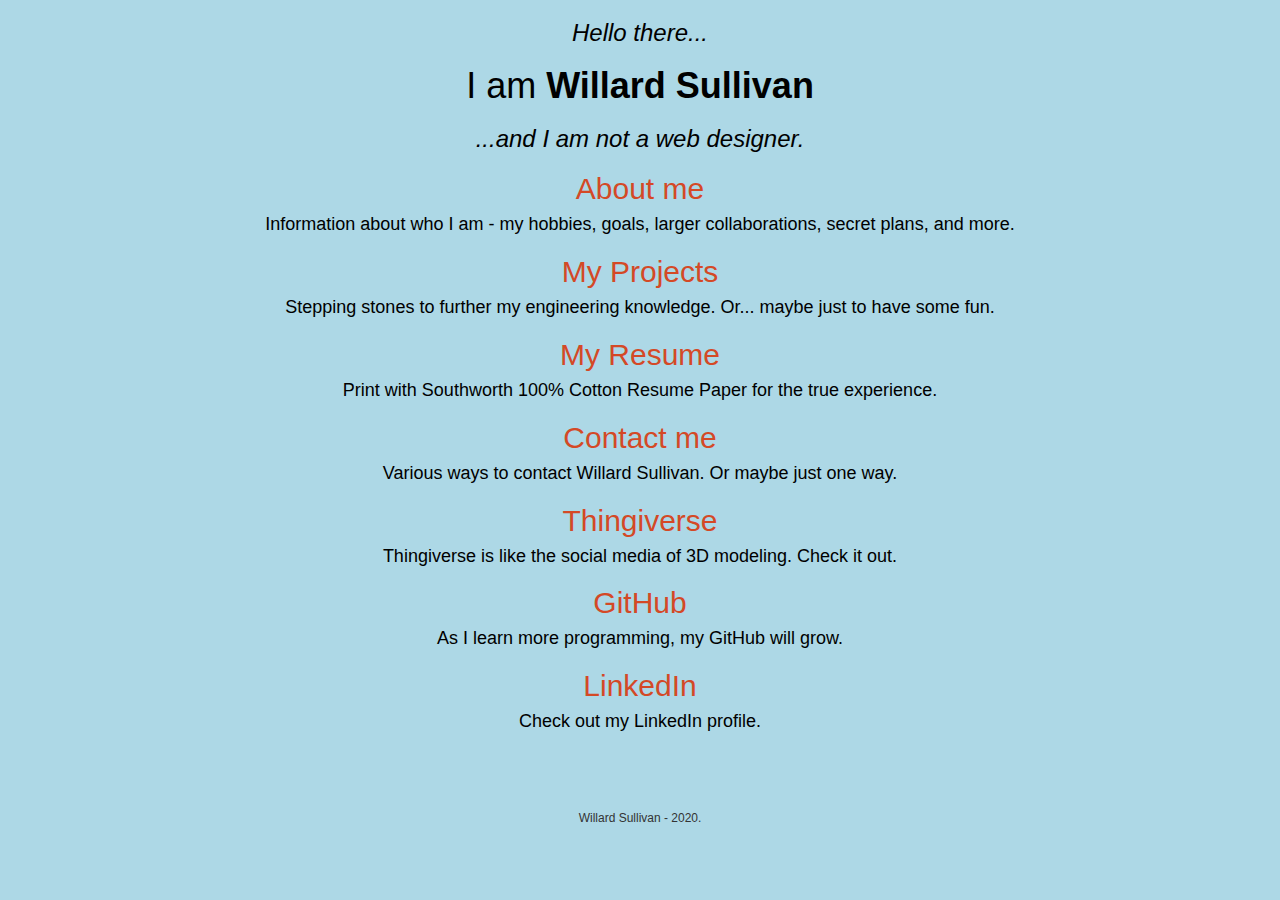
<file: websitev1/index.html>
<!DOCTYPE html>
<html>
<head>
    <link rel="shortcut icon" type="image/png" href="favicon.png"/>
    <title>Sullivan - Home</title>
    <link rel="stylesheet" href="https://maxcdn.bootstrapcdn.com/bootstrap/3.3.7/css/bootstrap.min.css" integrity="sha384-BVYiiSIFeK1dGmJRAkycuHAHRg32OmUcww7on3RYdg4Va+PmSTsz/K68vbdEjh4u" crossorigin="anonymous">
</head>
<!-- Latest compiled and minified CSS -->

<body>
    <link rel="stylesheet" type="text/css" href="all.css"> 
    <div class="text-center">
        <h3><i>Hello there...</i></h3>
        <h1>I am <b>Willard Sullivan</b></h1>
        <h3><i>...and I am not a web designer.</i></h3>
        <!--<h4>Also, the END is scary.</h4> -->
        
          


        <h2><a href="about.html">About me</a></h2>
        <h4>Information about who I am - my hobbies, goals, larger collaborations, secret plans, and more.</h4>
        <h2><a href="projects.html">My Projects</a></h2>
        <h4>Stepping stones to further my engineering knowledge. Or... maybe just to have some fun.</h4>
        <h2><a href="Willard Sullivan's Resume.pdf">My Resume</a></h2>
        <h4>Print with Southworth 100% Cotton Resume Paper for the true experience.</h4>
        <h2><a href="contact.html">Contact me</a></h2>
        <h4>Various ways to contact Willard Sullivan. Or maybe just one way.</h4>
        <h2><a href="https://www.thingiverse.com/WillSully/about">Thingiverse</a></h2>
        <h4>Thingiverse is like the social media of 3D modeling. Check it out.</h4>
        <h2><a href="https://github.com/wsullivan17">GitHub</a></h2>
        <h4>As I learn more programming, my GitHub will grow.</h4>
        <h2><a href="https://www.linkedin.com/in/willardsullivan/">LinkedIn</a></h2>
        <h4>Check out my LinkedIn profile.</h4>
        <!--
        <h2><a href="end.html">The END</a></h2>
        <h4>You have been warned!</h4>
        <br>
        -->
        <br>
        <br>
        <br>
        <h6>Willard Sullivan - 2020.</h6>
         <!-- 
        <br>
        <br>
        <br>
        <br>
        <br>
        <br>
        <img src="dance.gif" height="250" width="250"> -->
        </div>
        
        
        

        

</body>
</html>
</file>
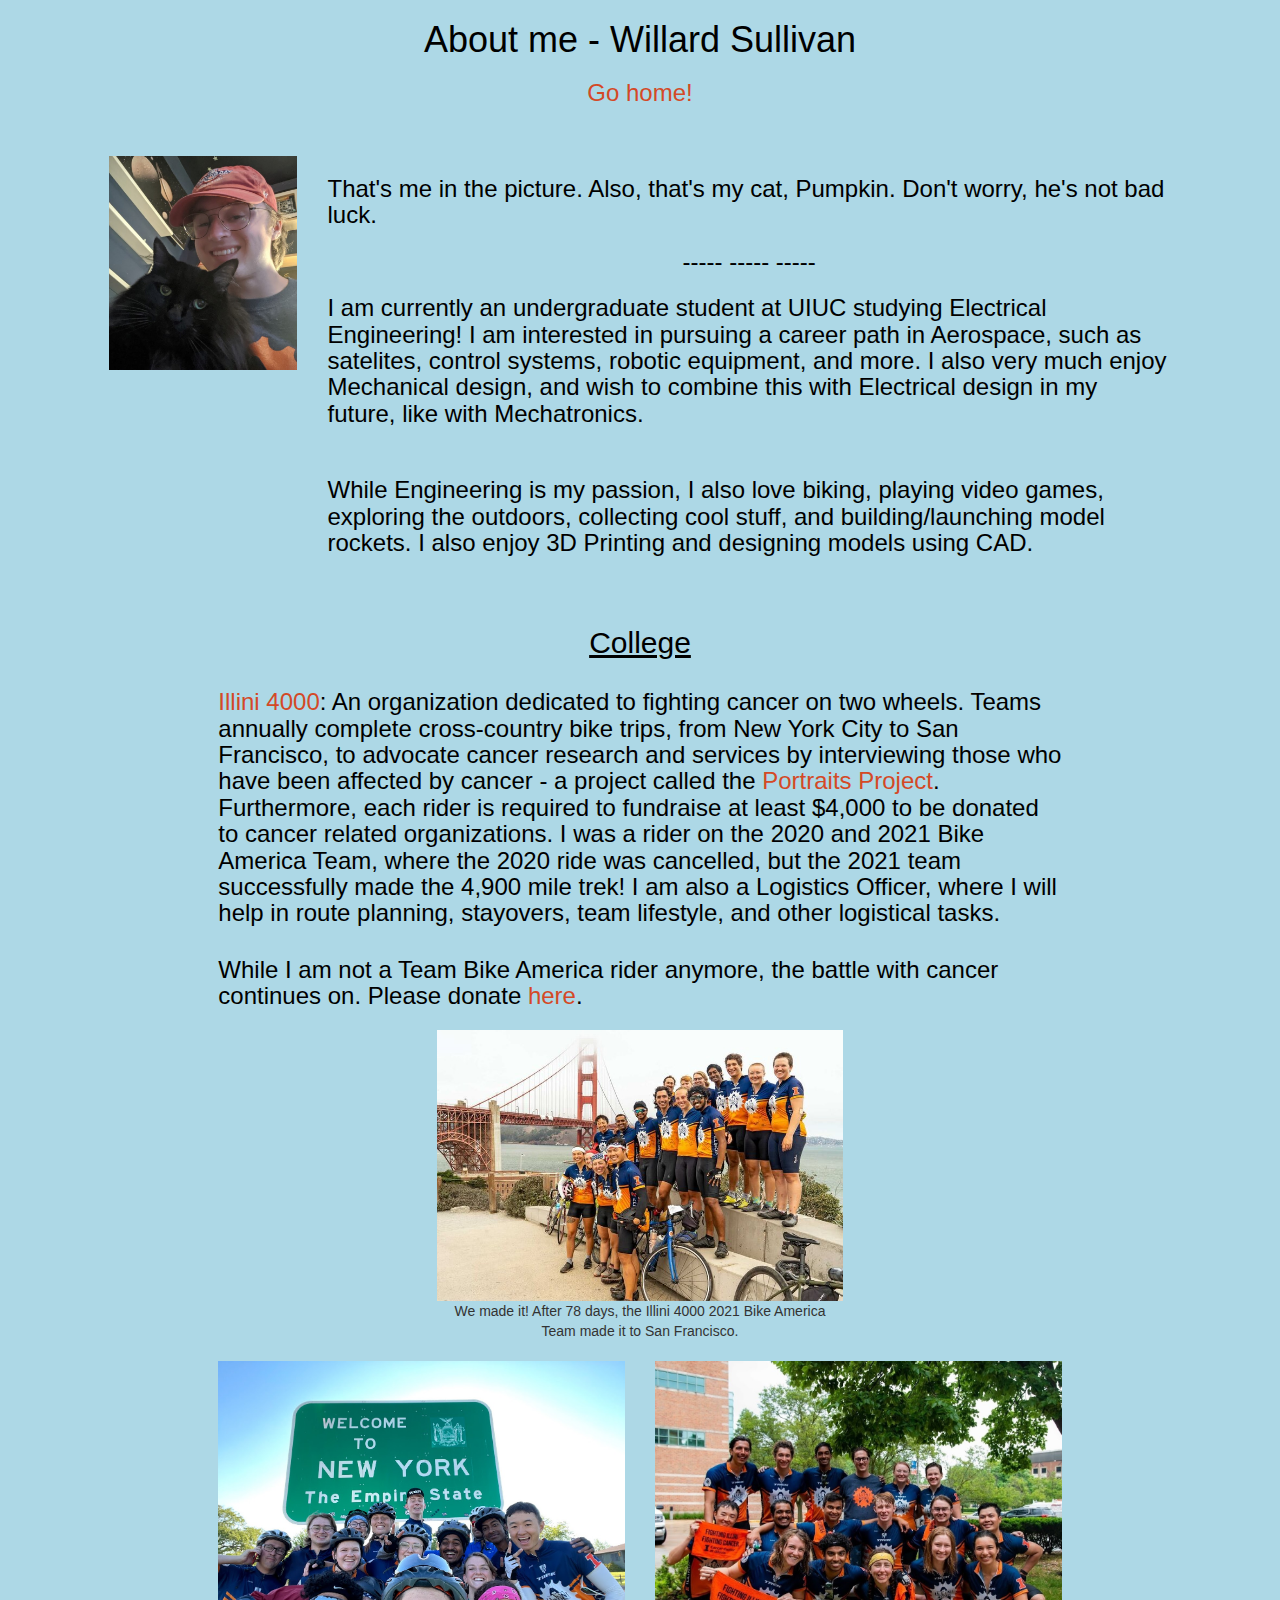
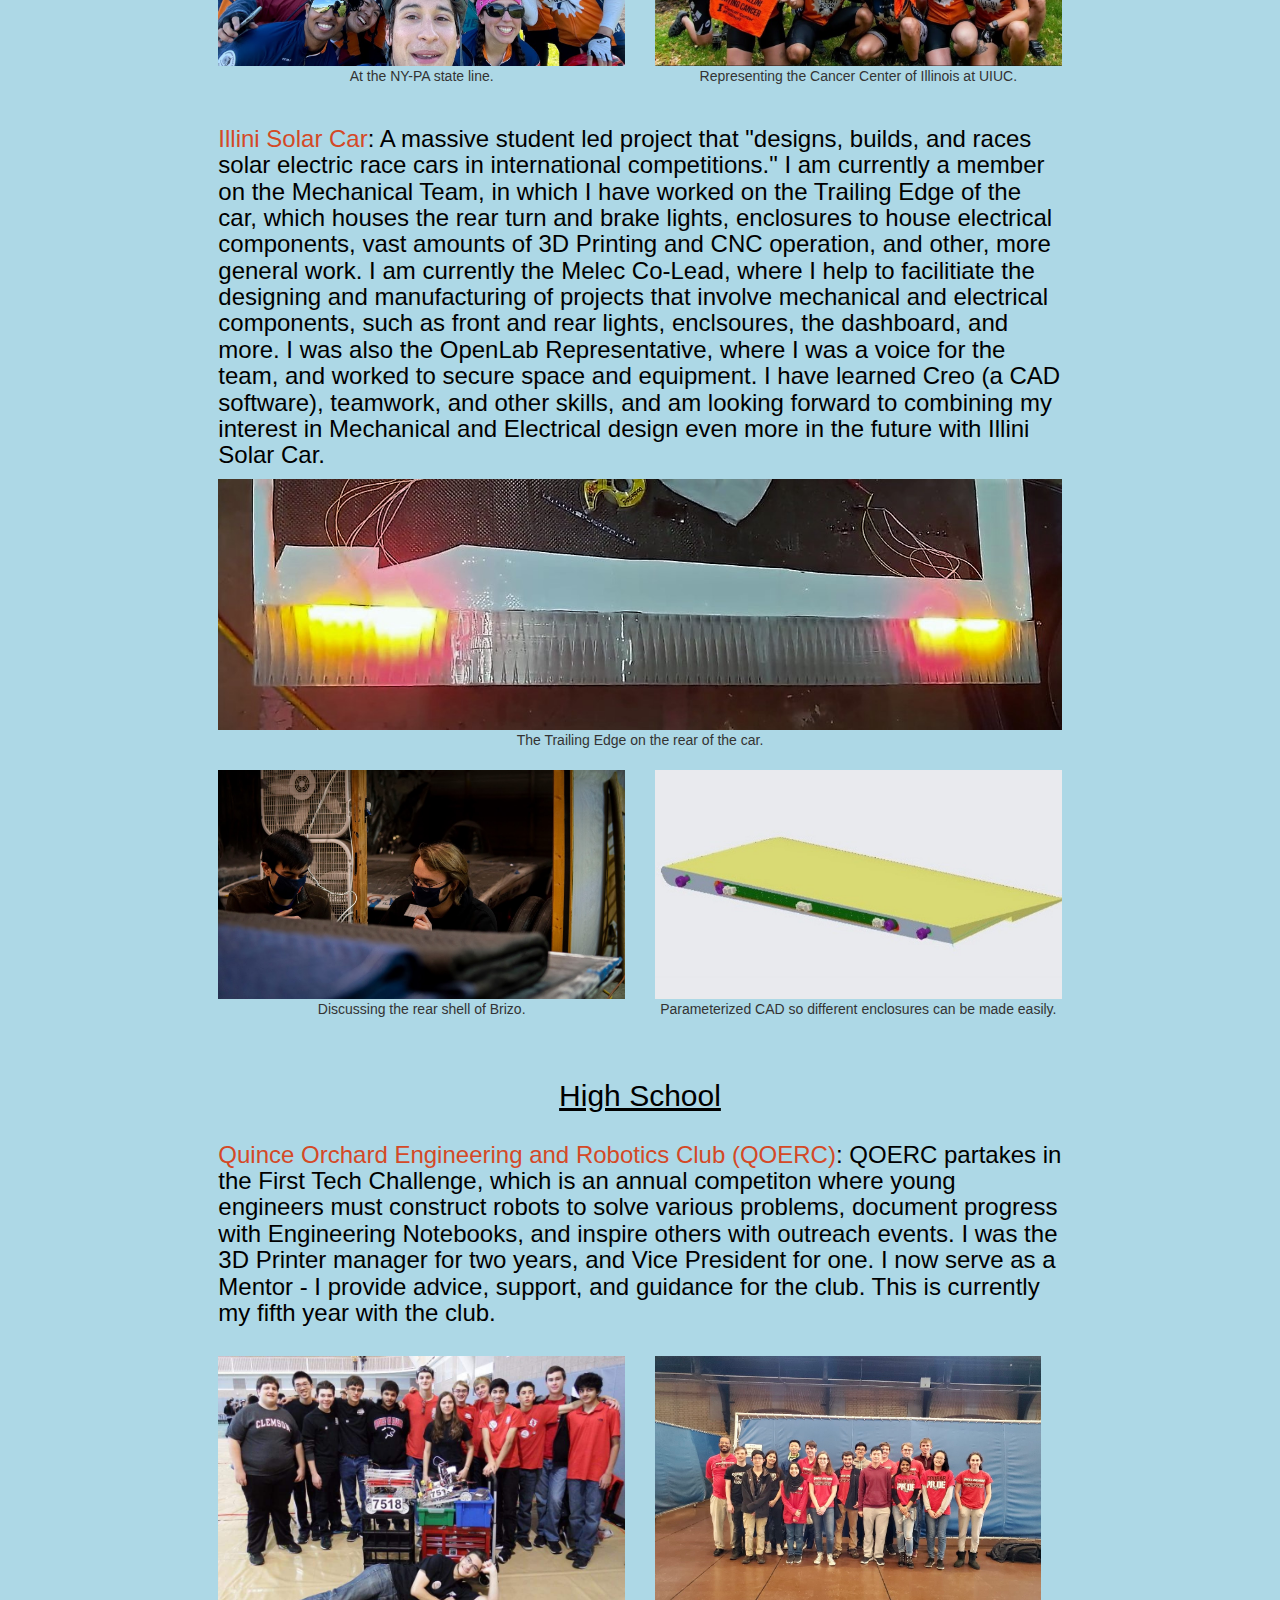
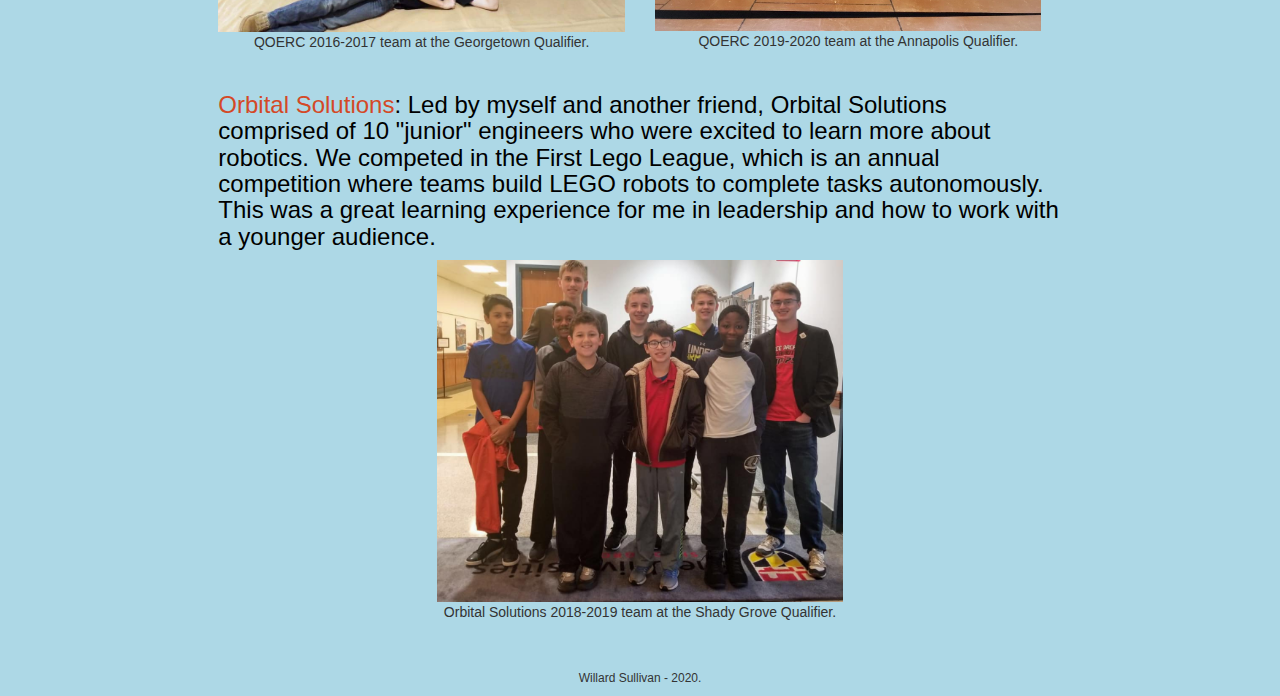
<file: websitev1/about.html>
<!DOCTYPE html>
<html>
<head>
    <link rel="shortcut icon" type="image/png" href="favicon.png"/>
    <title>Sullivan - About</title>
    <link rel="stylesheet" href="https://maxcdn.bootstrapcdn.com/bootstrap/3.3.7/css/bootstrap.min.css" integrity="sha384-BVYiiSIFeK1dGmJRAkycuHAHRg32OmUcww7on3RYdg4Va+PmSTsz/K68vbdEjh4u" crossorigin="anonymous">
</head>

<body>
    <link rel="stylesheet" type="text/css" href="all.css">
    <div class="text-center">
        <h1>About me - Willard Sullivan</h1>
        <h3><a href="index.html">Go home!</a></h3>
        <br>
        <h2></h2>
    </div> 

    <div class="row">
        <div class="col-md-1">
        </div>
        <div class="col-md-2">
            <img src="Willard3.jpg" class="img-responsive"/>
        </div>
        <div class="col-md-8">
            <h3>That's me in the picture. Also, that's my cat, Pumpkin. Don't worry, he's not bad luck.</h3>
            <div class="text-center">
                <h3>----- ----- -----</h3>
            </div>
            <h3>I am currently an undergraduate student at UIUC studying Electrical Engineering! I am interested in pursuing a career path in Aerospace, such as satelites, control systems, robotic equipment, and more. I also very much enjoy Mechanical design, and wish to combine this with Electrical design in my future, like with Mechatronics. </h3>        
            <br>
            <h3>While Engineering is my passion, I also love biking, playing video games, exploring the outdoors, collecting cool stuff, and building/launching model rockets. I also enjoy 3D Printing and designing models using CAD. </h3>
        </div>
        <div class="col-md-1">
        </div>        
    </div>

    <br>
    <br>

    <!--
    <div class="text-center">
        <h2>----- ----- -----</h2>
        <h2>Teamwork Makes the Dream Work</h2>
        <h2>----- ----- -----</h2>
        <br>
    -->
    <div class="text-center">
    <h2><u>College</u></h2>
    <!-- <h4>Go Fighting Illini!</h4> -->
    </div>
    <div class="row">
        <div class="col-md-2">
            </div>
        <div class="col-md-8">
            <h3><a href="https://www.illini4000.org/"> Illini 4000</a>: An organization dedicated to fighting cancer on two wheels. Teams annually complete cross-country bike trips, from New York City to San Francisco, to advocate cancer research and services by interviewing those who have been affected by cancer 
                - a project called the <a href="http://www.portraitsproject.org/"> Portraits Project</a>. Furthermore, each rider is required to fundraise at least $4,000 to be donated to cancer related organizations. I was a rider on the 2020 and 2021 Bike America Team, where the 2020 ride was cancelled, but the 
                2021 team successfully made the 4,900 mile trek! I am also a Logistics Officer, where I will help in route planning, stayovers, team lifestyle, and other logistical tasks.</h3>  
        </div>  
        <div class="col-md-2">
        </div> 
    </div>
    <div class="row">
        <div class="col-md-2">
            </div>
        <div class="col-md-8">
            <h3>While I am not a Team Bike America rider anymore, the battle with cancer continues on. Please donate <a href="https://secure.squarespace.com/checkout/donate?donatePageId=5e5dc5465406da1b39320a44"> here</a>. <h3>  
        </div>  
        <div class="col-md-2">
        </div> 
    </div>
    <div class="row">
        <div class="col-md-4">
            </div>
        <div class="col-md-4">
            
                <figure>
                    <img src="i4k_teamsf.jpg" class="img-responsive">
                    <figcaption>
                        <div class="text-center">
                            We made it! After 78 days, the Illini 4000 2021 Bike America Team made it to San Francisco.
                        </div>
                    </figcaption>
                </figure>
        </div>
        <div class="col-md-4">
        </div>
    </div>
    <br>  
    <div class="row">
        <div class="col-md-2">
            </div>
        <div class="col-md-4">
            
                <figure>
                    <img src="i4k_teamny.jpg" class="img-responsive">
                    <figcaption>
                        <div class="text-center">
                            At the NY-PA state line.
                        </div>
                    </figcaption>
                </figure>
        </div>
        <div class="col-md-4">
            
            <figure>
                <img src="i4k_teamuiuc.jpg" class="img-responsive">
                <figcaption>
                    <div class="text-center">
                        Representing the Cancer Center of Illinois at UIUC.
                    </div>
                </figcaption>
            </figure>
    </div>
        <div class="col-md-2">
        </div>
    </div> 
    <br>
    <div class="row">
        <div class="col-md-2">
            </div>
        <div class="col-md-8">
            <h3><a href="https://www.illinisolarcar.com/"> Illini Solar Car</a>: A massive student led project that "designs, builds, and races solar electric race cars in international
                 competitions." I am currently a member on the Mechanical Team, in which I have worked on the Trailing Edge of the car, which houses the rear turn and brake lights, enclosures to house electrical components,
                 vast amounts of 3D Printing and CNC operation, and other, more general work. I am currently the Melec Co-Lead, where I help to facilitiate the designing and manufacturing of projects 
                 that involve mechanical and electrical components, such as front and rear lights, enclsoures, the dashboard, and more. I was also the OpenLab Representative, where I was a voice for the team, and worked to secure space and equipment. 
                 I have learned Creo (a CAD software), teamwork, and other skills, and am looking forward to combining my interest in Mechanical and Electrical design even more in the future with Illini Solar Car. </h3>  
        </div>  
        <div class="col-md-2">
        </div> 
    </div>
    <div class="row">
        <div class="col-md-2">
            </div>
        <div class="col-md-8">
            
                <figure>
                    <img src="isc_TE1.jpg" class="img-responsive">
                    <figcaption>
                        <div class="text-center">
                            The Trailing Edge on the rear of the car.
                        </div>
                    </figcaption>
                </figure>
        </div>
        <div class="col-md-2">
        </div>
    </div>
    <br> 
    <div class="row">
        <div class="col-md-2">
            </div>
        <div class="col-md-4">
            
                <figure>
                    <img src="isc_willard.jpg" class="img-responsive">
                    <figcaption>
                        <div class="text-center">
                            Discussing the rear shell of Brizo. 
                        </div>
                    </figcaption>
                </figure>
        </div>
        <div class="col-md-4">
            
            <figure>
                <img src="isc_TE2.jpg" class="img-responsive">
                <figcaption>
                    <div class="text-center">
                        Parameterized CAD so different enclosures can be made easily.
                    </div>
                </figcaption>
            </figure>
    </div>
        <div class="col-md-2">
        </div>
    </div> 
    <br>
    <br>
    <div class="text-center">
    <h2><u>High School</u></h2>
    <!-- <h4>Go Quince Orchard Cougars!</h4> -->
    </div>
    <div class="row">
        <div class="col-md-2">
            </div>
        <div class="col-md-8">
            <h3><a href="https://qoengineering.club/" > Quince Orchard Engineering and Robotics Club (QOERC)</a>:  QOERC partakes in the First Tech Challenge, which is an annual competiton where young engineers must construct robots to solve various problems, document progress with Engineering Notebooks, and inspire others with outreach events. I was the 3D Printer manager for two years, and Vice President for one. I now serve as a Mentor - I provide advice, support, and guidance for the club. This is currently my fifth year with the club.</h3>  
        </div>  
        <div class="col-md-2">
        </div> 
    </div>
    <br>
    <div class="row">
        <div class="col-md-2">
            </div>
        <div class="col-md-4">
            
                <figure>
                    <img src="QOERC2.jpg" class="img-responsive">
                    <figcaption>
                        <div class="text-center">
                            QOERC 2016-2017 team at the Georgetown Qualifier.
                        </div>
                    </figcaption>
                </figure>
        </div>
        <div class="col-md-4">
            
            <figure>
                <img src="QOERC.png" class="img-responsive" width="95%">
                <figcaption>
                    <div class="text-center">
                        QOERC 2019-2020 team at the Annapolis Qualifier.
                    </div>
                </figcaption>
            </figure>
        <div class="col-md-2">
            </div>
        </div>

    </div>
    <br>
    <div class="row">
        <div class="col-md-2">
            </div>
        <div class="col-md-8">
            <h3><a href="https://www.firstlegoleague.org/"> Orbital Solutions</a>: Led by myself and another friend, Orbital Solutions comprised of 10 "junior" engineers who were excited to learn more about robotics. We competed in the First Lego League, which is an annual competition where teams build LEGO robots to complete tasks autonomously. This was a great learning experience for me in leadership and how to work with a younger audience. </h3>  
        </div>  
        <div class="col-md-2">
        </div> 
    </div>

    <div class="row">
        <div class="col-md-4">
            </div>
        <div class="col-md-4">
            
                <figure>
                    <img src="orbital solutions.png" class="img-responsive">
                    <figcaption>
                        <div class="text-center">
                            Orbital Solutions 2018-2019 team at the Shady Grove Qualifier.
                        </div>
                    </figcaption>
                </figure>
        </div>
        <div class="col-md-4">
        </div>
    </div>    
    <br>
    <br>

        <div class="text-center">
            <h6>Willard Sullivan - 2020.</h6>
        </div>
</body>
</html>
</file>
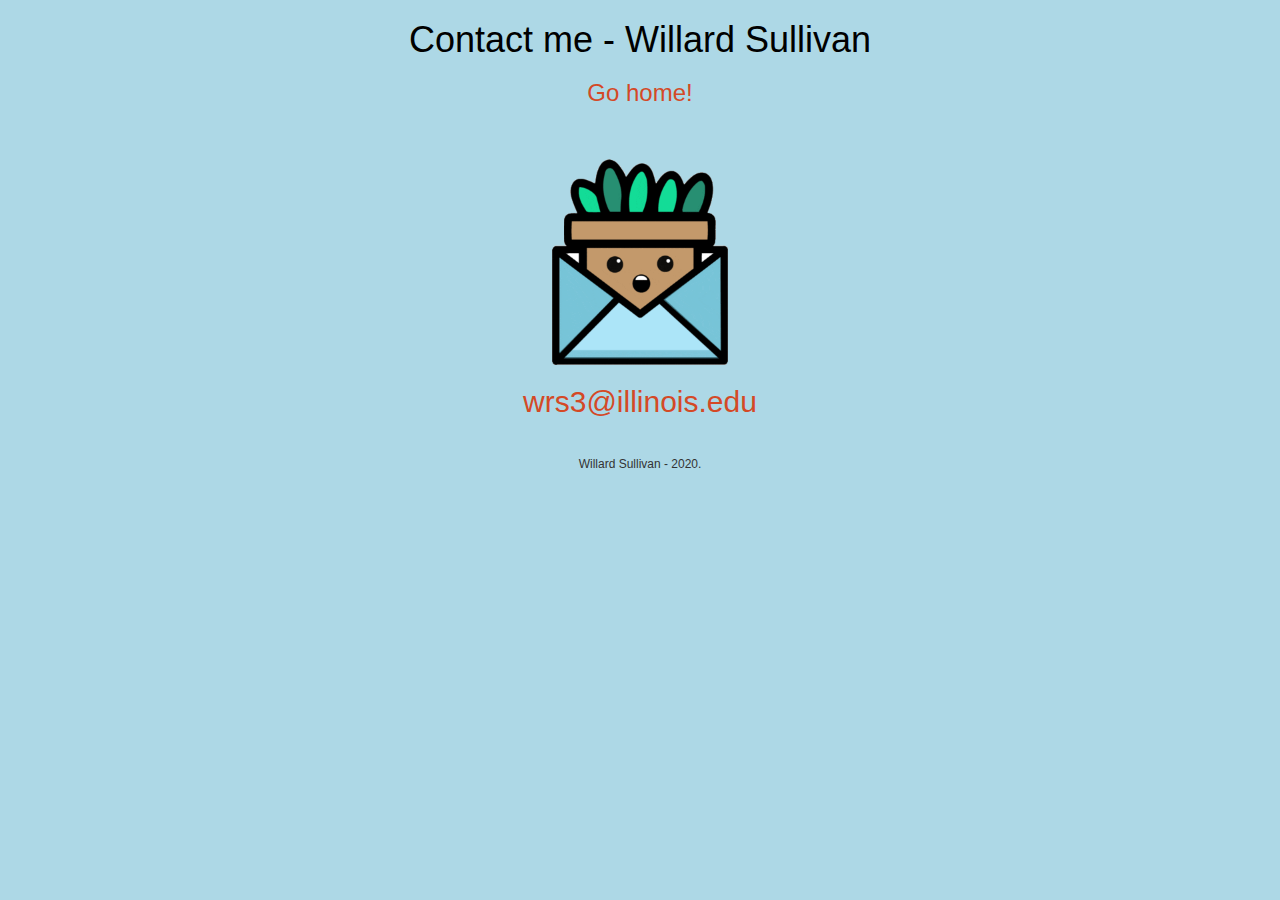
<file: websitev1/contact.html>
<!DOCTYPE html>
<html>
<head>
    <link rel="shortcut icon" type="image/png" href="favicon.png"/>
    <title>Sullivan - Contact</title>
    <link rel="stylesheet" href="https://maxcdn.bootstrapcdn.com/bootstrap/3.3.7/css/bootstrap.min.css" integrity="sha384-BVYiiSIFeK1dGmJRAkycuHAHRg32OmUcww7on3RYdg4Va+PmSTsz/K68vbdEjh4u" crossorigin="anonymous">
</head>

<body>
    <link rel="stylesheet" type="text/css" href="all.css">
    <div class="text-center">
        <h1>Contact me - Willard Sullivan</h1>
        <h3><a href="index.html">Go home!</a></h3>
        <br>
        <br>
        <img src="email2.gif" height="208.6" width="320">
        <h2><a href=mailto:wrs3@illinois.edu>wrs3@illinois.edu</a></h2>
        <br>
        <h6>Willard Sullivan - 2020.</h6>
    </div>
           
    
</body>
</html>
</file>
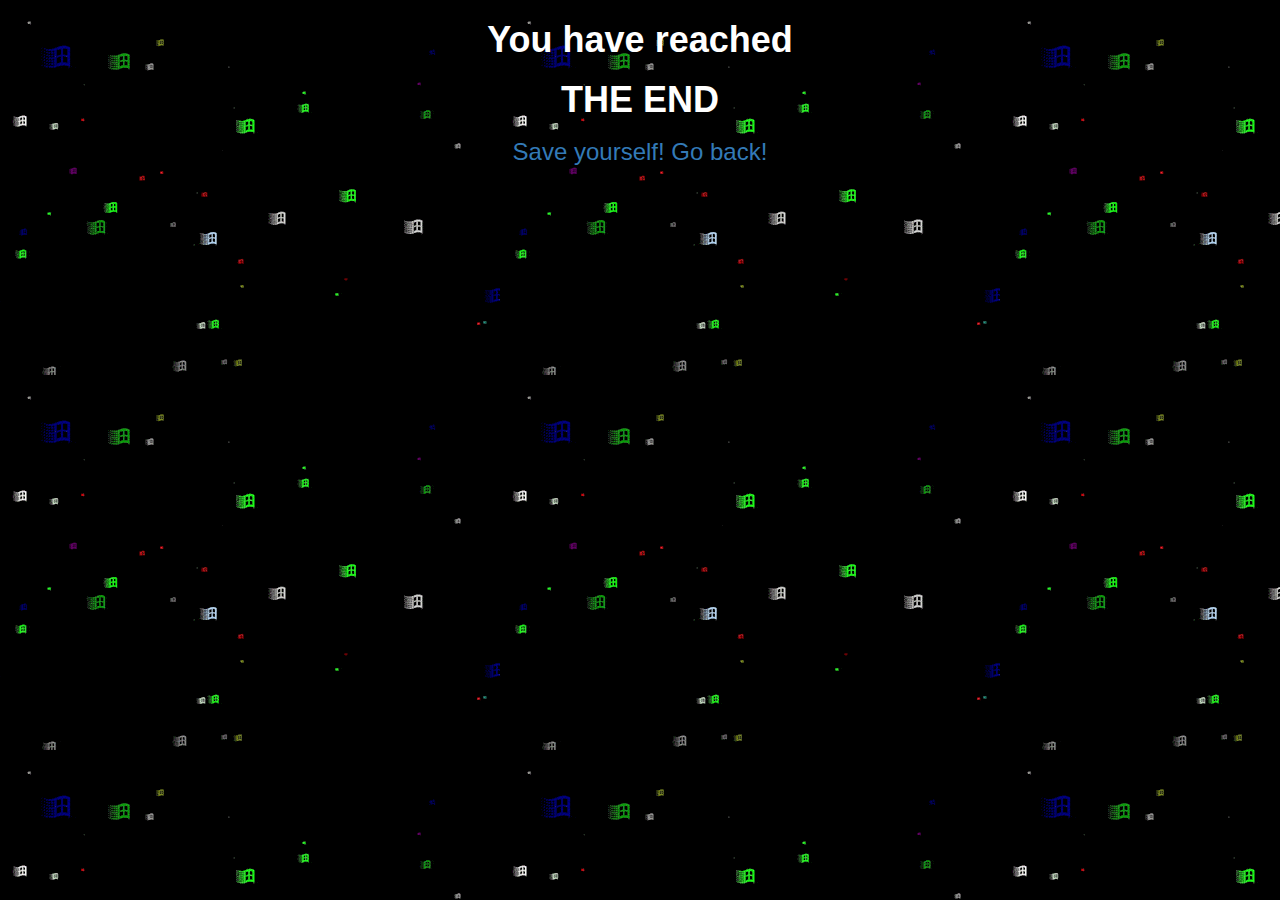
<file: websitev1/end.html>
<!DOCTYPE html>
<html>
<head>
    <link rel="shortcut icon" type="image/png" href="favicon.png"/>
    <title>THE END</title>
    <link rel="stylesheet" href="https://maxcdn.bootstrapcdn.com/bootstrap/3.3.7/css/bootstrap.min.css" integrity="sha384-BVYiiSIFeK1dGmJRAkycuHAHRg32OmUcww7on3RYdg4Va+PmSTsz/K68vbdEjh4u" crossorigin="anonymous">
</head>

<body>
    <link rel="stylesheet" type="text/css" href="end.css"> 
    <div class="text-center">
        <h1><b>You have reached</b></h1>
        <h1><b>THE END</b></h1>
        <h3><a href="index.html">Save yourself! Go back!</a></h3>

    </div>
</body>
</html>
</file>
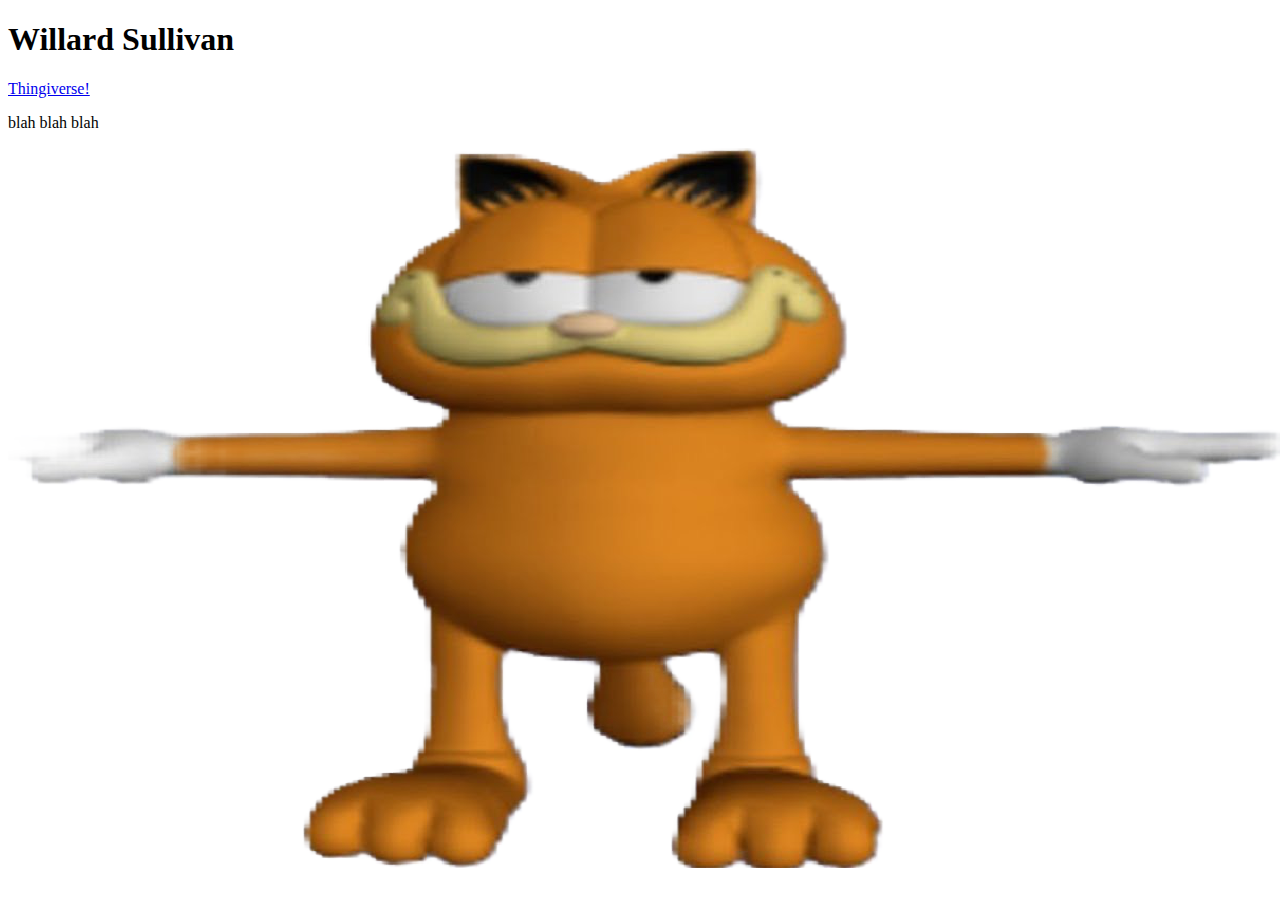
<file: websitev1/websitev1/home.html>
<!DOCTYPE html>
<html>
<head>
    <title> Willard Sullivan</title>
</head>
<body>

<h1>Willard Sullivan</h1>
<a href=https://www.thingiverse.com/WillSully/about>Thingiverse!</a>

<p>blah blah blah</p>

<img src="garfield.png" />

</body>
</html>
</file>
<file: websitev1/all.css>
body {
    background-color: lightblue;
  }
  h1 {
    color:black;
  }

  h2{
    color:black;
  }

  h3{
    color:black;
  }

  h4{
    color:black;
  }

  a{

    color:rgb(212, 73, 38);
  }

  p {
    color: blue;
  }
</file>
<file: websitev1/end.css>
body{
    background: url(flying_windows.gif);
}
h1{
    color: white;
}
</file>
